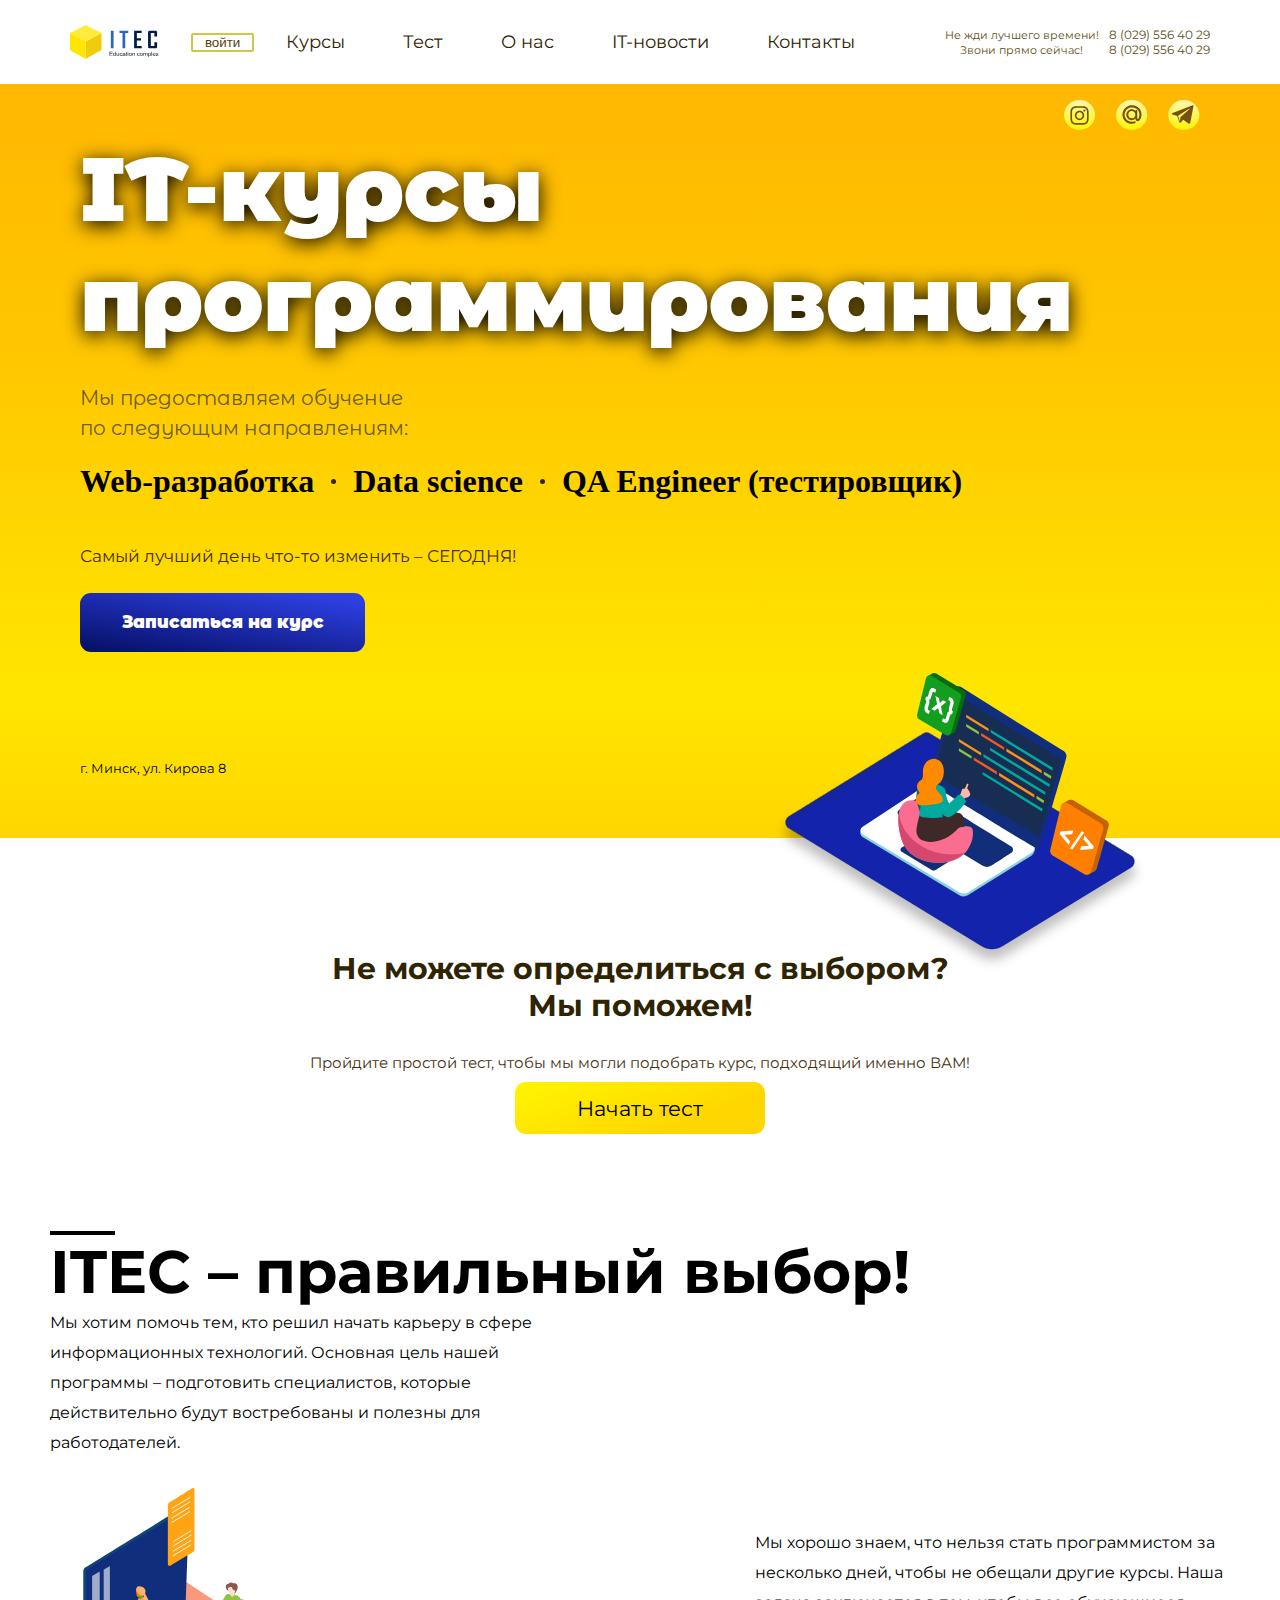
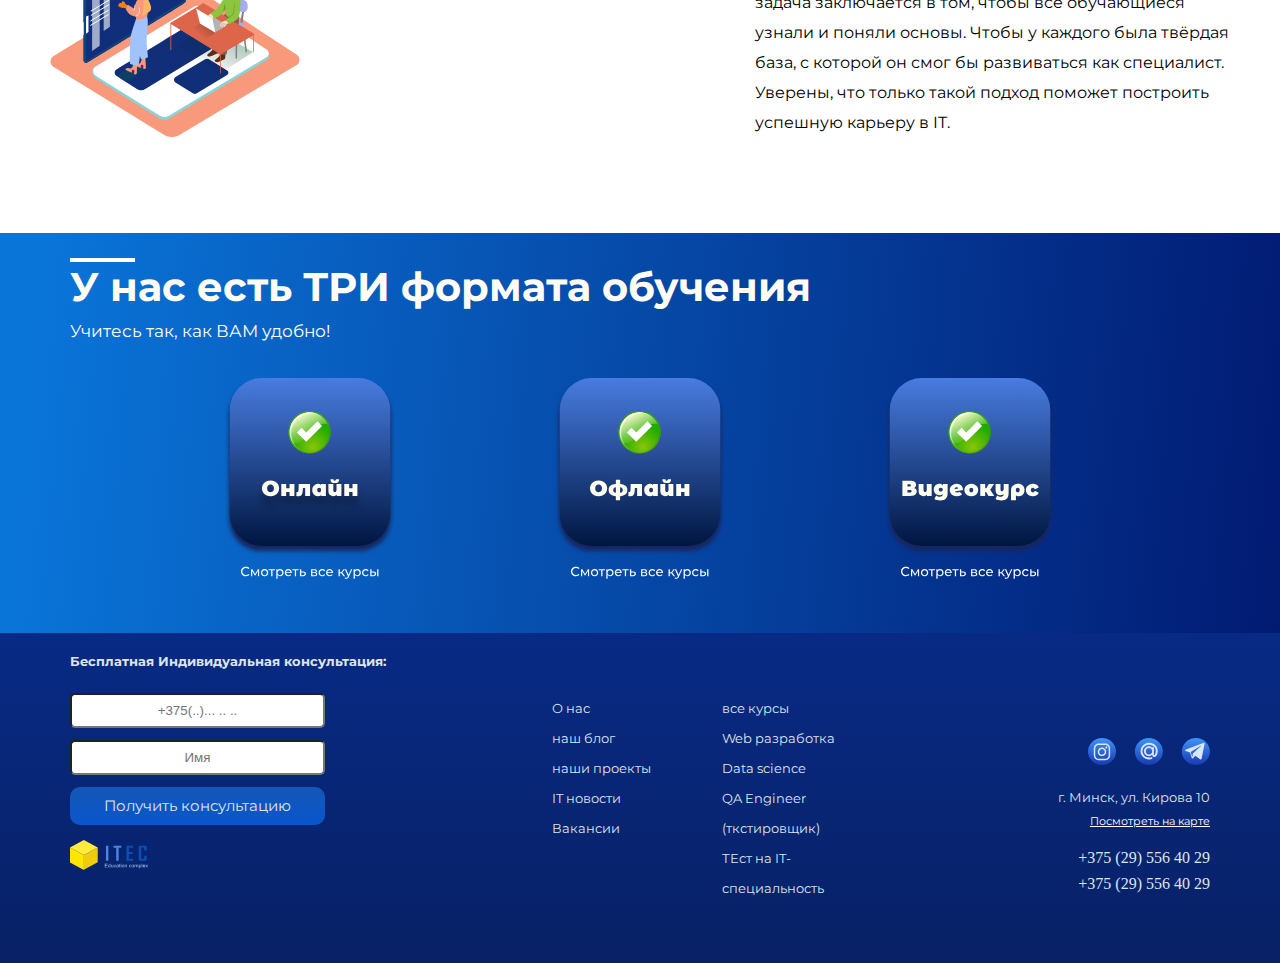
<file: index.html>
<!DOCTYPE html>
<html lang="en">
  <head>
    <meta charset="UTF-8" />
    <meta http-equiv="X-UA-Compatible" content="IE=edge" />
    <meta name="viewport" content="width=device-width, initial-scale=1.0" />
    <title>ITEC</title>
    <link rel="stylesheet" href="css/style.css" />
  </head>
  <body>
    <div class="wrapper">
      <header>
        <div class="container">
          <div class="header">
            <img src="img/logo.svg" alt="#" />
            <button class="button__first">войти</button>
            <nav>
              <ul class="menu__list">
                <li class="menu__list-item-logo">
                  <img src="img/logoitec.svg" alt="#" />
                </li>
                <li class="menu__list-item">
                  <a class="menu__link" href="#">Курсы</a>
                  <ul class="menu__link-show">
                    <li><a href="list__show-link">Онлайн-обучение</a></li>
                    <li><a href="list__show-link">Офлайн-обучение</a></li>
                    <li><a href="list__show-link">Видеокурс</a></li>
                  </ul>
                </li>
                <li class="menu__list-item">
                  <a class="menu__link" href="#">Тест</a>
                </li>
                <li class="menu__list-item">
                  <a class="menu__link" href="#"> О нас</a>
                </li>
                <li class="menu__list-item">
                  <a class="menu__link" href="#">IT-новости</a>
                </li>
                <li class="menu__list-item">
                  <a class="menu__link" href="#">Контакты</a>
                </li>
                <li class="menu__list-item">
                  <p>+375 (44) 556 40 29</p>
                  <p>+375 (44) 556 40 29</p>
                </li>
              </ul>
            </nav>

            <div class="menu__text">
              <div>
                <p>Не жди лучшего времени!</p>
                <p>Звони прямо сейчас!</p>
              </div>
              <div>
                <p>8 (029) 556 40 29</p>
                <p>8 (029) 556 40 29</p>
              </div>
            </div>
            <button class="button__end">войти</button>
            <a class="enter__button">вход</a>
            <div class="nav__toggle">
              <span></span>
              <span></span>
              <span></span>
            </div>
          </div>
        </div>
      </header>
      <main>
        <section class="intruduction">
          <div class="container">
            <div class="intruduction__text-show">
              <div>
                <p>Не жди лучшего времени!</p>
                <p>Звони прямо сейчас!</p>
              </div>
              <div>
                <p>8 (029) 556 40 29</p>
                <p>8 (029) 556 40 29</p>
              </div>
            </div>
            <div class="social">
              <a href="#"><img src="img/ins.svg" alt="instagram" /></a>
              <a href="#"><img src="img/email.svg" alt="email" /></a>
              <a href="#"><img src="img/telegram.svg" alt="telegram" /></a>
            </div>

            <h1>IT-курсы программирования</h1>
            <div class="first__text">
              <p class="first__text-item">Мы предоставляем обучение</p>
              <p class="first__text-item">по следующим направлениям:</p>
            </div>
            <div class="subtitle">
              <div>
                <h2>Web-разработка</h2>
                <span></span>
                <h2>Data science</h2>
                <span></span>
                <h2>QA Engineer (тестировщик)</h2>
              </div>
              <p class="subtitle__firsttext">
                Самый лучший день что-то изменить – СЕГОДНЯ!
              </p>
              <button>Записаться на курс</button>
              <p class="subtitle__secondtext">г. Минск, ул. Кирова 8</p>
              <img class="sub__image" src="img/kod.svg" alt="image" />
              <img class="subsub__image" src="img/code.png" alt="image" />
            </div>
          </div>
        </section>
        <section>
          <div class="container evaluate">
            <div class="row__items-test">
              <h3 class="evaluate__title">
                <p>Не можете определиться с выбором?</p>
                <p>Мы поможем!</p>
              </h3>
              <p class="evaluate__title-text">
                Пройдите простой тест, чтобы мы могли подобрать курс, подходящий
                именно ВАМ!
              </p>
              <button class="evaluate__button">Начать тест</button>
              <div class="h2">
                <span class="top__border"></span>
                <h2>ITEC – правильный выбор!</h2>
              </div>
            </div>
            <div class="row__items-about">
              <div class="about__first-text">
                <p>
                  Мы хотим помочь тем, кто решил начать карьеру в сфере
                  информационных технологий. Основная цель нашей программы –
                  подготовить специалистов, которые действительно будут
                  востребованы и полезны для работодателей.
                </p>
              </div>
              <div class="about__second">
                <div class="about__second-image">
                  <img src="img/pravilni .svg" alt="image" />
                </div>
                <p class="about__second-text">
                  Мы хорошо знаем, что нельзя стать программистом за несколько
                  дней, чтобы не обещали другие курсы. Наша задача заключается в
                  том, чтобы все обучающиеся узнали и поняли основы. Чтобы у
                  каждого была твёрдая база, с которой он смог бы развиваться
                  как специалист. Уверены, что только такой подход поможет
                  построить успешную карьеру в IT.
                </p>
              </div>
            </div>
          </div>
        </section>
        <section class="courses">
          <div class="container">
            <div class="course__adaptive-menu">
              <p>У нас есть 3 формата обучения:</p>
              <button>Онлайн</button>
              <button>Офлайн</button>
              <button>Видеокурс</button>
            </div>
            <div class="courses__text">
              <p class="courses__text-title">
                <span></span>
                У нас есть ТРИ формата обучения
              </p>
              <p class="courses__text-subtitle">Учитесь так, как ВАМ удобно!</p>
            </div>
            <div class="courses__items">
              <div class="courses__items-block">
                <img src="img/online.svg" alt="image" />
              </div>
              <div class="courses__items-block">
                <img src="img/ofline.svg" alt="image" />
              </div>
              <div class="courses__items-block">
                <img src="img/video.svg" alt="image" />
              </div>
            </div>
          </div>
        </section>

        <footer class="footer__container">
          <div class="container">
            <div class="data">
              <form class="data__block-1">
                <h3>Бесплатная Индивидуальная консультация:</h3>
                <input
                  type="tell"
                  name="tell"
                  placeholder="+375(..)... .. .."
                />
                <input type="text" name="text" placeholder="Имя" />

                <a href="#" class="footer__button">Получить консультацию</a>
                <div class="footer__logo">
                  <img src="img/logoitec.svg" alt="logo" />
                </div>
              </form>
              <nav class="footer__menu">
                <ul>
                  <li>
                    <a href="#"> О нас</a>
                  </li>
                  <li>
                    <a href="#"> наш блог</a>
                  </li>
                  <li>
                    <a href="#"> наши проекты</a>
                  </li>
                  <li>
                    <a href="#">IT новости </a>
                  </li>
                  <li>
                    <a href="#">Вакансии </a>
                  </li>
                </ul>
                <ul>
                  <li>
                    <a href="#"> все курсы</a>
                  </li>
                  <li>
                    <a href="#"> Web разработка</a>
                  </li>
                  <li>
                    <a href="#"> Data science</a>
                  </li>
                  <li>
                    <a href="#"> QA Engineer (ткстировщик) </a>
                  </li>
                  <li>
                    <a href="#">ТЕст на IT-специальность </a>
                  </li>
                </ul>
              </nav>
              <div class="footer__logo2">
                <img src="img/logoitec.svg" alt="logo" />
              </div>
              <div class="footer__social">
                <div class="footer__social-icons">
                  <a href="#"><img src="img/instagram (1).svg" alt="inst" /></a>
                  <a href="#"> <img src="img/mail (1).svg" alt="mail" /></a>
                  <a href="#">
                    <img src="img/telegram (2).svg" alt="telegram"
                  /></a>
                </div>
                <div class="footer__social-contacts">
                  <div class="contacts__adress">
                    <p>г. Минск, ул. Кирова 10</p>
                    <a href="#">Посмотреть на карте</a>
                  </div>
                  <div class="contacts__tell">
                    <p>+375 (29) 556 40 29</p>
                    <p>+375 (29) 556 40 29</p>
                  </div>
                </div>
              </div>
            </div>
          </div>
        </footer>
      </main>
    </div>
    <script src="index.js"></script>
  </body>
</html>
</file>
<file: css/style.css>
@font-face {
  font-family: Gadugi;
  font-weight: 400;
  src: url(../font/gadugi-normal.ttf);
}

@font-face {
  font-family: Montserrat;
  font-weight: 400;
  src: url(../font/Montserrat-Regular.ttf);
}

@font-face {
  font-family: Montserrat;
  font-weight: 500;
  src: url(../font/Montserrat-Bold.ttf);
}

@font-face {
  font-family: MontserratAlternates;
  font-weight: 400;
  src: url(../font/MontserratAlternates-Regular.ttf);
}

@font-face {
  font-family: MontserratAlternates;
  font-weight: bold;
  src: url(../font/MontserratAlternates-Bold.ttf);
}

@font-face {
  font-family: MontserratAlternates;
  font-weight: 900;
  src: url(../font/MontserratAlternates-Black.ttf);
}

@font-face {
  font-family: MicrosoftYaHei;
  src: url(../font/chinese.msyh.ttf);
}

@font-face {
  font-family: MicrosoftYaHei;
  src: url(../font/Microsoft-YaHei-Bold-Font.ttf);
  font-weight: 700;
}

* {
  margin: 0;
  padding: 0;
  -webkit-box-sizing: border-box;
          box-sizing: border-box;
}

.container {
  -webkit-box-sizing: border-box;
          box-sizing: border-box;
  max-width: 1180px;
  padding: 0 20px;
  margin: 0 auto;
}

header {
  background: #fff;
  padding: 15px 0;
}

.header {
  display: -webkit-box;
  display: -ms-flexbox;
  display: flex;
  -webkit-box-pack: justify;
      -ms-flex-pack: justify;
          justify-content: space-between;
  -webkit-box-align: center;
      -ms-flex-align: center;
          align-items: center;
}

.header > button {
  padding: 0 12px;
  color: #573e0d;
  background-color: transparent;
  border: 2px solid #d3c546;
  border-radius: 2px;
}

.menu__link-show {
  display: none;
  position: absolute;
  top: 40px;
  background: linear-gradient(102.34deg, #fff59e 7.07%, #ffe767 104.19%);
}

.menu__link-show > li a {
  text-decoration: none;
  color: #2e2401;
  font-family: Montserrat;
  font-size: 20px;
}

.menu__link-show li {
  padding: 18px;
  width: 270px;
}

.menu__link-show li:hover {
  background: #ffe600;
}

.menu__list {
  display: -webkit-box;
  display: -ms-flexbox;
  display: flex;
  -webkit-box-pack: justify;
      -ms-flex-pack: justify;
          justify-content: space-between;
  list-style: none;
  position: relative;
}

.menu__list .menu__list-item-logo {
  display: none;
}

.menu__list > .menu__list-item {
  padding: 16px 0;
}

.menu__list > .menu__list-item:last-child {
  display: none;
}

.menu__list > li:nth-child(2) {
  position: relative;
}

.menu__list li:nth-child(2):hover .menu__link-show {
  display: block;
  list-style: none;
  text-decoration: none;
}

.menu__link {
  margin-right: 58px;
  color: #2e2401;
  font-size: 18px;
  text-decoration: none;
  font-family: Montserrat;
}

.menu__text {
  display: -webkit-box;
  display: -ms-flexbox;
  display: flex;
  -webkit-box-pack: justify;
      -ms-flex-pack: justify;
          justify-content: space-between;
  font-size: 12px;
  color: #5f4e15;
  text-align: center;
}

.menu__text > div:first-child {
  margin-right: 10px;
}

.menu__text > div {
  display: -webkit-box;
  display: -ms-flexbox;
  display: flex;
  -webkit-box-orient: vertical;
  -webkit-box-direction: normal;
      -ms-flex-direction: column;
          flex-direction: column;
  -ms-flex-pack: distribute;
      justify-content: space-around;
}

.menu__text > div p {
  font-family: Montserrat;
}

.menu__text > div:first-child p {
  font-size: 11px;
}

.button__end {
  display: none;
}

.enter__button {
  display: none;
  color: #7c5c0a;
  font-family: Montserrat;
  font-weight: 300;
  border: none;
  font-size: 16px;
  font-style: normal;
  line-height: 26px;
  position: relative;
  right: -110px;
}

.nav__toggle {
  display: none;
  cursor: pointer;
  -webkit-box-orient: vertical;
  -webkit-box-direction: normal;
      -ms-flex-direction: column;
          flex-direction: column;
  -webkit-box-pack: justify;
      -ms-flex-pack: justify;
          justify-content: space-between;
  width: 30px;
  height: 30px;
  color: #7c5c0a;
}

.nav__toggle span:before {
  content: "";
  background: #7c5c0a;
  display: block;
  height: 4px;
  margin-bottom: 6px;
}

.intruduction {
  min-height: 500px;
  background: -webkit-gradient(linear, left bottom, left top, from(#ffd600), color-stop(18.77%, #ffe600), color-stop(63.5%, #ffc700), to(#ffb800));
  background: linear-gradient(0deg, #ffd600 0%, #ffe600 18.77%, #ffc700 63.5%, #ffb800 100%);
  padding: 16px 60px;
}

.social {
  display: -webkit-box;
  display: -ms-flexbox;
  display: flex;
  -webkit-box-pack: end;
      -ms-flex-pack: end;
          justify-content: end;
}

.social :nth-child(2) {
  margin: 0 20px;
}

.social > p {
  font-family: MontserratAlternates;
  font-size: 20px;
  font-style: normal;
  font-weight: 400;
  text-align: left;
}

.intruduction__text-show {
  display: none;
}

h1 {
  font-family: MontserratAlternates;
  font-size: 90px;
  font-style: normal;
  font-weight: 900;
  text-align: left;
  color: white;
  margin-bottom: 29px;
  text-shadow: 0px 4px 20px black;
}

.first__text {
  margin-bottom: 20px;
}

.first__text-item {
  font-family: MontserratAlternates;
  font-size: 20px;
  font-style: normal;
  font-weight: 500;
  line-height: 30px;
  text-align: left;
  color: #6d5e25;
}

.subtitle {
  position: relative;
  margin-bottom: 46px;
}

.subtitle div:first-child {
  display: -webkit-box;
  display: -ms-flexbox;
  display: flex;
  -webkit-box-align: center;
      -ms-flex-align: center;
          align-items: center;
  margin-bottom: 46px;
}

.subtitle div:first-child > h2 {
  display: inline-block;
  font-family: Microsoft YaHei;
  font-size: 32px;
  font-style: normal;
  font-weight: bold;
  text-align: left;
}

.subtitle div:first-child span {
  display: inline-block;
  width: 5px;
  height: 5px;
  background: #2e2401;
  border-radius: 50%;
  margin: 0 17px;
}

.subtitle > button {
  height: 59px;
  width: 285px;
  border-radius: 11px;
  background: linear-gradient(189.03deg, #2d3fe2 9.57%, #071169 95.91%);
  font-family: MontserratAlternates;
  font-size: 17px;
  font-style: normal;
  border: none;
  cursor: pointer;
  font-weight: 900;
  line-height: 21px;
  text-align: center;
  color: #fffdf8;
  margin-bottom: 108px;
}

.subtitle > button:hover {
  background: linear-gradient(189.03deg, #6474ff 9.57%, #041ae1 95.91%);
}

.subtitle__firsttext {
  font-family: Montserrat;
  font-size: 17px;
  font-style: normal;
  font-weight: 300;
  text-align: left;
  margin-bottom: 27px;
  color: #443100;
}

.subtitle__secondtext {
  font-family: Montserrat;
  font-size: 13px;
  font-style: normal;
  font-weight: 400;
  line-height: 16px;
  text-align: left;
}

.sub__image {
  position: absolute;
  z-index: 2;
  height: 298px;
  width: 480px;
  top: 210px;
  border-radius: 0px;
  right: 0;
}

.subsub__image {
  display: none;
  position: absolute;
  z-index: 2;
  top: 0;
  height: 160px;
  width: 160px;
  right: 0;
}

.container.evaluate {
  padding: 112px 0 95px;
  margin: 0 auto;
}

.evaluate__title {
  font-family: Montserrat;
  font-size: 30px;
  font-style: normal;
  font-weight: 700;
  line-height: 37px;
  text-align: center;
  margin: 0 auto 30px auto;
  color: #2e2401;
}

.evaluate__title-text {
  font-family: Montserrat;
  font-size: 15px;
  font-style: normal;
  font-weight: 300;
  line-height: 18px;
  text-align: center;
  margin-bottom: 10px;
  color: #492f10;
}

.evaluate__button {
  height: 52px;
  width: 250px;
  border-radius: 11px;
  background: linear-gradient(157.95deg, #fff500 2.32%, #ffd600 73.49%);
  display: block;
  margin: 0 auto;
  font-family: Montserrat;
  font-size: 21px;
  font-style: normal;
  text-align: center;
  margin-bottom: 97px;
  border: none;
}

.evaluate__button:hover {
  background: linear-gradient(157.95deg, #fff854 2.32%, #fff623 73.49%);
  cursor: pointer;
  border: none;
}

.h2 {
  font-family: Montserrat;
  font-size: 40px;
  font-style: normal;
  font-weight: 700;
}

.h2 .top__border {
  width: 65px;
  height: 4px;
  background: black;
  display: block;
}

.about__first-text {
  max-width: 540px;
}

.about__first-text > p {
  font-family: Montserrat;
  font-size: 16px;
  font-style: normal;
  font-weight: 300;
  line-height: 30px;
  text-align: left;
  margin-bottom: 30px;
}

.courses {
  background: linear-gradient(275.08deg, #000a60 -17.51%, #0a75d9 97.22%);
  padding-top: 25px;
  padding-bottom: 50px;
}

.about__second {
  display: -webkit-box;
  display: -ms-flexbox;
  display: flex;
  -webkit-box-pack: justify;
      -ms-flex-pack: justify;
          justify-content: space-between;
}

.about__second .about__second-image > img {
  width: 250px;
  height: 250px;
  margin: 0 auto;
  display: block;
}

.about__second-text {
  max-width: 475px;
  font-family: Montserrat;
  font-size: 16px;
  font-style: normal;
  font-weight: 300;
  line-height: 30px;
  text-align: left;
  -ms-flex-item-align: end;
      -ms-grid-row-align: end;
      align-self: end;
}

.courses__items {
  display: -webkit-box;
  display: -ms-flexbox;
  display: flex;
  -webkit-box-pack: justify;
      -ms-flex-pack: justify;
          justify-content: space-between;
  max-width: 830px;
  margin: 0 auto;
}

.courses__text-title {
  font-family: Montserrat;
  font-size: 40px;
  font-style: normal;
  font-weight: 600;
  line-height: 49px;
  text-align: left;
  color: #fffdf3;
  margin-bottom: 10px;
}

.courses__text-title > span {
  width: 65px;
  height: 4px;
  background: white;
  display: block;
}

.courses__text-subtitle {
  font-family: Montserrat;
  font-size: 17px;
  font-style: normal;
  font-weight: 300;
  line-height: 21px;
  text-align: left;
  color: #fffdf3;
  margin-bottom: 36px;
}

.courses__items-block img {
  width: 170px;
}

.course__adaptive-menu {
  display: none;
}

.footer__container {
  background: -webkit-gradient(linear, left top, left bottom, from(#082a85), to(#082165));
  background: linear-gradient(180deg, #082a85 0%, #082165 100%);
  color: #dee4ee;
  padding: 19px 56px;
  padding: 20px 40px;
}

.data {
  color: #dee4ee;
  display: -webkit-box;
  display: -ms-flexbox;
  display: flex;
  -webkit-box-pack: justify;
      -ms-flex-pack: justify;
          justify-content: space-between;
  -ms-flex-wrap: wrap;
      flex-wrap: wrap;
  margin: 0 auto;
}

.footer__menu {
  padding: 40px;
  display: -webkit-box;
  display: -ms-flexbox;
  display: flex;
}

.footer__menu ul {
  list-style: none;
  margin-right: 28px;
  width: 50%;
}

.footer__menu ul li a {
  color: #dee4ee;
  font-family: Montserrat;
  font-size: 13px;
  font-style: normal;
  font-weight: 400;
  line-height: 30px;
  text-align: left;
  text-decoration: none;
  word-break: break-word;
}

.data__block-1 {
  display: -webkit-box;
  display: -ms-flexbox;
  display: flex;
  -webkit-box-orient: vertical;
  -webkit-box-direction: normal;
      -ms-flex-direction: column;
          flex-direction: column;
}

.data__block-1 > input {
  text-align: center;
  height: 35px;
  width: 255px;
  border-radius: 5px;
  color: #d0d0d0;
  margin-bottom: 12px;
}

.data__block-1 > h3 {
  font-family: Montserrat;
  font-size: 13px;
  font-style: normal;
  font-weight: 500;
  line-height: 16px;
  text-align: left;
  margin-bottom: 24px;
}

.data__block-1 > a {
  width: 255px;
  border-radius: 10px;
  background: -webkit-gradient(linear, left top, left bottom, from(#1556b7), to(#0757cd));
  background: linear-gradient(180deg, #1556b7 0%, #0757cd 100%);
  font-family: Montserrat;
  font-size: 15px;
  font-style: normal;
  line-height: 18px;
  text-align: center;
  color: #dee4ee;
  padding: 10px;
  text-decoration: none;
  margin-bottom: 15px;
}

.data__block-1 > a:hover {
  background: -webkit-gradient(linear, left top, left bottom, from(#77aeff), to(#3f8cff));
  background: linear-gradient(180deg, #77aeff 0%, #3f8cff 100%);
  cursor: pointer;
}

.footer__logo2 {
  display: none;
}

.footer__social {
  display: -webkit-box;
  display: -ms-flexbox;
  display: flex;
  -webkit-box-orient: vertical;
  -webkit-box-direction: normal;
      -ms-flex-direction: column;
          flex-direction: column;
  padding-top: 85px;
}

.footer__social-icons {
  display: -webkit-box;
  display: -ms-flexbox;
  display: flex;
  -webkit-box-pack: justify;
      -ms-flex-pack: justify;
          justify-content: space-between;
  margin-bottom: 20px;
  width: 80%;
  -ms-flex-item-align: end;
      align-self: end;
}

.contacts__adress {
  text-align: right;
  margin-bottom: 20px;
}

.contacts__adress > p {
  font-family: Montserrat;
  font-size: 13px;
  font-style: normal;
  line-height: 16px;
  margin-bottom: 6px;
}

.contacts__adress > a {
  font-family: Montserrat;
  font-size: 11px;
  font-style: normal;
  font-weight: 400;
  line-height: 13px;
  color: white;
  margin-bottom: 24px;
}

.contacts__tell {
  text-align: right;
}

.contacts__tell > p:first-child {
  margin-bottom: 8px;
}

.contaiter.choice {
  width: 1140px;
  padding: 50px;
}

.choice__title {
  font-family: Montserrat;
  font-size: 35px;
  font-style: normal;
  font-weight: 500;
  line-height: 43px;
  text-align: center;
  margin: 0 auto 70px auto;
}

@media (max-width: 1200px) {
  .header .button__first {
    display: none;
  }
  .button__end {
    display: block;
    padding: 0 12px;
    color: #573e0d;
    background-color: transparent;
    border: 2px solid #d3c546;
    border-radius: 2px;
  }
  .menu__text {
    display: none;
  }
  .intruduction__text-show {
    font-family: Montserrat;
    display: -webkit-box;
    display: -ms-flexbox;
    display: flex;
    -webkit-box-orient: vertical;
    -webkit-box-direction: normal;
        -ms-flex-direction: column;
            flex-direction: column;
    text-align: right;
  }
  .intruduction__text-show div:first-child {
    font-size: 14px;
    font-style: normal;
    font-weight: 400;
    color: #393400;
    line-height: 17px;
  }
  .intruduction__text-show div:last-child {
    font-size: 14px;
    font-style: normal;
    font-weight: 400;
    text-align: right;
    color: #fff6d4;
    line-height: 18px;
    margin-bottom: 10px;
  }
  .first__text-item {
    display: inline-block;
    margin-bottom: 10px;
  }
  h1 {
    font-size: 65px;
  }
  .subtitle div:first-child h2 {
    font-size: 23px;
  }
  .sub__image {
    right: 0;
    top: 155px;
    width: 350px;
    height: 280px;
  }
  .container.evaluate {
    padding: 40px;
  }
  .courses__text-title > span {
    display: none;
  }
  .courses__text {
    padding: 0 40px 20px 40px;
  }
  .about__first-text {
    width: 640px;
    max-width: 640px;
  }
  .about__second-text {
    max-width: 480px;
  }
  .data {
    max-width: 780px;
  }
  .data__block-1 {
    width: 50%;
    margin-bottom: 20px;
  }
  .data__block-1 > h3 {
    font-weight: 300;
  }
  .data__block-1 > input {
    font-size: 17px;
  }
  .data__block-1 .footer__logo img {
    width: 127px;
  }
  .footer__menu {
    width: 50%;
    padding: 40px 0 0 0;
    -webkit-box-pack: justify;
        -ms-flex-pack: justify;
            justify-content: space-between;
  }
  .footer__menu ul li {
    margin-bottom: 10px;
  }
  .footer__menu ul li a {
    font-size: 17px;
  }
  .footer__social {
    padding: 0;
  }
  .footer__social .footer__social-icons {
    width: 100%;
    -webkit-box-pack: start;
        -ms-flex-pack: start;
            justify-content: start;
  }
  .footer__social .footer__social-icons a:nth-child(2) {
    margin: 0 10px;
  }
  .footer__social .footer__social-contacts {
    display: -webkit-box;
    display: -ms-flexbox;
    display: flex;
  }
  .footer__social .contacts__adress {
    text-align: left;
    margin-right: 40px;
  }
}

@media (max-width: 800px) {
  .sub__image {
    right: 0;
    top: 180px;
    width: 250px;
    height: 200px;
  }
}

@media (max-width: 992px) {
  .header {
    -webkit-box-pack: justify;
        -ms-flex-pack: justify;
            justify-content: space-between;
  }
  h1 {
    font-size: 60px;
  }
  .subtitle div:first-child h2 {
    font-size: 17px;
  }
  .menu__list .menu__link {
    margin-right: 40px;
    font-style: normal;
    font-weight: 400;
    line-height: 16px;
  }
  .first__text-item {
    display: -webkit-box;
    display: -ms-flexbox;
    display: flex;
    -webkit-box-orient: vertical;
    -webkit-box-direction: normal;
        -ms-flex-direction: column;
            flex-direction: column;
    line-height: 18px;
    font-size: 20px;
    margin-bottom: 10px;
  }
  .about__second-text {
    max-width: 390px;
  }
  .subtitle > button {
    height: 55px;
    width: 270px;
    border-radius: 11px;
    margin-bottom: 70px;
  }
  .subtitle__secondtext {
    font-size: 13px;
    font-style: normal;
    font-weight: 400;
    line-height: 16px;
    text-align: left;
    color: #5f4e15;
  }
  .container.evaluate {
    padding: 35px;
  }
  .sub__image {
    height: 209px;
    width: 262px;
    right: 0;
    top: 168px;
  }
  .evaluate__title {
    font-family: Montserrat;
    font-size: 22px;
    font-style: normal;
    font-weight: 700;
    line-height: 27px;
    text-align: center;
  }
  .evaluate__title-text {
    font-size: 15px;
    font-style: normal;
    font-weight: 300;
    line-height: 18px;
    padding: 0 34px 0 34px;
  }
  .enter__button {
    text-align: center;
  }
  .h2 element.style {
    font-size: 40px;
    font-style: normal;
    font-weight: 900;
    line-height: 49px;
    text-align: left;
    width: 440px;
  }
  .h2 element.style {
    font-family: Montserrat;
    font-size: 40px;
    font-style: normal;
    font-weight: 900;
    line-height: 49px;
    letter-spacing: 0em;
    text-align: left;
    width: 440px;
  }
  .h2 .top__border {
    display: none;
  }
  .about__first-text {
    width: 485px;
    max-width: 485px;
    margin-bottom: 20px;
    font-size: 16px;
    font-style: normal;
    font-weight: 300;
    line-height: 29px;
    text-align: left;
  }
  .about__second-image {
    padding-left: 50px;
  }
  .courses__text-title {
    font-size: 30px;
    font-weight: 900;
    line-height: 37px;
    text-align: left;
  }
  .course__adaptive-menu {
    display: none;
  }
  .courses__text {
    display: block;
    -webkit-box-pack: justify;
        -ms-flex-pack: justify;
            justify-content: space-between;
  }
  .courses__items {
    display: -webkit-box;
    display: -ms-flexbox;
    display: flex;
  }
  .courses__items-block {
    margin-bottom: 20px;
  }
  .courses__items-block img {
    margin: 0 auto;
    display: block;
  }
  .course__adaptive-menu {
    display: none;
    -webkit-box-orient: vertical;
    -webkit-box-direction: normal;
        -ms-flex-direction: column;
            flex-direction: column;
  }
  .course__adaptive-menu :nth-child(2) {
    margin-bottom: 5px;
  }
  .course__adaptive-menu > p {
    font-family: Montserrat;
    font-size: 33px;
    font-style: normal;
    font-weight: 700;
    line-height: 40px;
    text-align: center;
    color: white;
    margin-bottom: 10px;
  }
  .course__adaptive-menu > button {
    height: 59px;
    width: 255px;
    border-radius: 10px;
    background: -webkit-gradient(linear, left top, left bottom, from(#5599ff), to(#0f32ae));
    background: linear-gradient(180deg, #5599ff 0%, #0f32ae 100%);
    color: white;
    margin: 0 auto;
  }
  .footer__container {
    padding: 19px 10px;
  }
  .footer__container .data {
    -ms-flex-wrap: wrap;
        flex-wrap: wrap;
  }
  .data__block-1 a {
    width: 90%;
    font-size: 13px;
  }
  .data__block-1 input {
    width: 90%;
  }
  .footer__social-contacts {
    display: -webkit-box;
    display: -ms-flexbox;
    display: flex;
  }
}

@media (max-width: 575px) {
  .footer__menu ul li a {
    font-size: 13px;
  }
}

@media (max-width: 768px) {
  header {
    padding: 5px 0;
  }
  .courses__items,
  .courses__text {
    display: none;
  }
  .course__adaptive-menu {
    display: block;
    padding-bottom: 10px;
  }
  .course__adaptive-menu :nth-child(3) {
    margin: 10px auto;
  }
  .course__adaptive-menu button {
    font-size: 19px;
    margin: 0 auto;
    display: block;
  }
  .enter__button {
    display: block;
    right: -80px;
  }
  .header > button {
    display: none;
  }
  .menu__list {
    visibility: hidden;
    display: block;
    color: white;
    background: -webkit-gradient(linear, left top, left bottom, from(#062169), to(#123287));
    background: linear-gradient(180deg, #062169 0%, #123287 100%);
    position: absolute;
    right: -216px;
    z-index: 3;
    top: 44px;
    height: 100vh;
    padding: 10px 15px;
    width: 216px;
    -webkit-transition: right 1s ease, visibility 1s ease;
    transition: right 1s ease, visibility 1s ease;
  }
  .menu__list.show {
    visibility: visible;
    right: 0;
  }
  .menu__list .menu__list-item p {
    font-family: Montserrat;
    font-size: 15px;
    font-style: normal;
    font-weight: 400;
    line-height: 18px;
    color: white;
  }
  .menu__list .menu__list-item-logo {
    display: block;
  }
  .menu__list .menu__list-item-logo img {
    width: 107px;
  }
  .menu__list > li:last-child {
    display: block;
    margin-top: 65px;
  }
  .menu__list li:nth-child(2):hover .menu__link-show {
    position: unset;
    background: none;
    padding-left: 18px;
    padding-top: 8px;
  }
  .menu__list li:nth-child(2):hover .menu__link-show li {
    width: unset;
    padding: 9px 0;
  }
  .menu__list li:nth-child(2):hover .menu__link-show li:hover {
    background: none;
  }
  .menu__list li:nth-child(2):hover .menu__link-show li a {
    font-size: 16px;
    line-height: 21px;
  }
  .menu__list li:nth-child(2):hover .menu__link-show li:last-child {
    padding-bottom: 0;
  }
  .menu__list li:nth-child(2):hover .menu__link-show a {
    color: white;
  }
  .menu__list .menu__link {
    color: white;
  }
  .nav__toggle {
    display: block;
  }
  .intruduction__text-show {
    display: none;
  }
  .social {
    display: none;
  }
  h1 {
    font-size: 38px;
    font-style: normal;
    font-weight: 900;
    line-height: 43px;
    text-shadow: none;
  }
  .sub__image {
    display: none;
  }
  .subsub__image {
    display: block;
  }
  .first__text-item {
    display: none;
  }
  .subtitle img:nth-child(2),
  .subtitle img:nth-child(4) {
    display: none;
  }
  .subtitle > h2 {
    display: block;
    margin-bottom: 10px;
    font-weight: 400;
    width: 200px;
  }
  .intruduction {
    min-height: unset;
    padding: 16px 20px;
  }
  .subtitle {
    margin-bottom: 0;
  }
  .subtitle div:first-child {
    width: 400px;
    -webkit-box-orient: vertical;
    -webkit-box-direction: normal;
        -ms-flex-direction: column;
            flex-direction: column;
    -webkit-box-align: start;
        -ms-flex-align: start;
            align-items: start;
    margin-bottom: 0;
  }
  .subtitle div:first-child h2 {
    font-family: Arial, Helvetica, sans-serif;
    margin-bottom: 10px;
    font-size: 30px;
  }
  .subtitle div:first-child span {
    display: none;
  }
  .subtitle__firsttext {
    display: none;
  }
  .subtitle__secondtext {
    display: none;
  }
  .subtitle > button {
    margin: 0 auto;
    display: block;
  }
  .evaluate__title {
    display: none;
  }
  .h2 {
    font-size: 24px;
  }
  .evaluate__button {
    margin-bottom: 10px;
  }
  .about__first-text {
    display: none;
  }
  .about__second-image {
    display: none;
  }
  .about__second-text {
    width: 100%;
    max-width: 100%;
  }
  .data__block-1 {
    width: 100%;
  }
  .data__block-1 > h3 {
    font-size: 25px;
    line-height: unset;
  }
  .data__block-1 input {
    width: 60%;
  }
  .data__block-1 a {
    width: 60%;
  }
  .footer__menu {
    width: 100%;
    padding: 0;
  }
  .footer__logo {
    display: none;
  }
  .footer__logo2 {
    display: block;
    width: 100%;
    padding: 20px 0;
  }
  .footer__logo2 img {
    width: 127px;
  }
  .contacts__tell {
    display: none;
  }
}

@media (max-width: 480px) {
  .intruduction {
    padding: 16px 0;
  }
  .subsub__image {
    width: 140px;
    height: 140px;
    right: -20px;
  }
  .enter__button {
    right: -40px;
  }
  h1 {
    font-size: 24px;
  }
  .subtitle div:first-child {
    width: 250px;
  }
  .subtitle div:first-child h2 {
    font-size: 20px;
  }
  .subtitle > button {
    width: 230px;
  }
  .subtitle > button {
    margin-left: 10px;
  }
  .evaluate__title-text {
    padding: 0;
  }
  .h2 {
    font-size: 14px;
  }
  .data__block-1 input {
    width: 100%;
  }
  .data__block-1 input:nth-child(2) {
    margin-bottom: 30px;
  }
  .data__block-1 input:nth-child(3) {
    display: none;
  }
  .data__block-1 a {
    width: 100%;
  }
  .course__adaptive-menu :nth-child(3) {
    margin: 23px auto;
  }
}

@media (max-width: 320px) {
  .enter__button {
    right: 0;
  }
}
</file>
